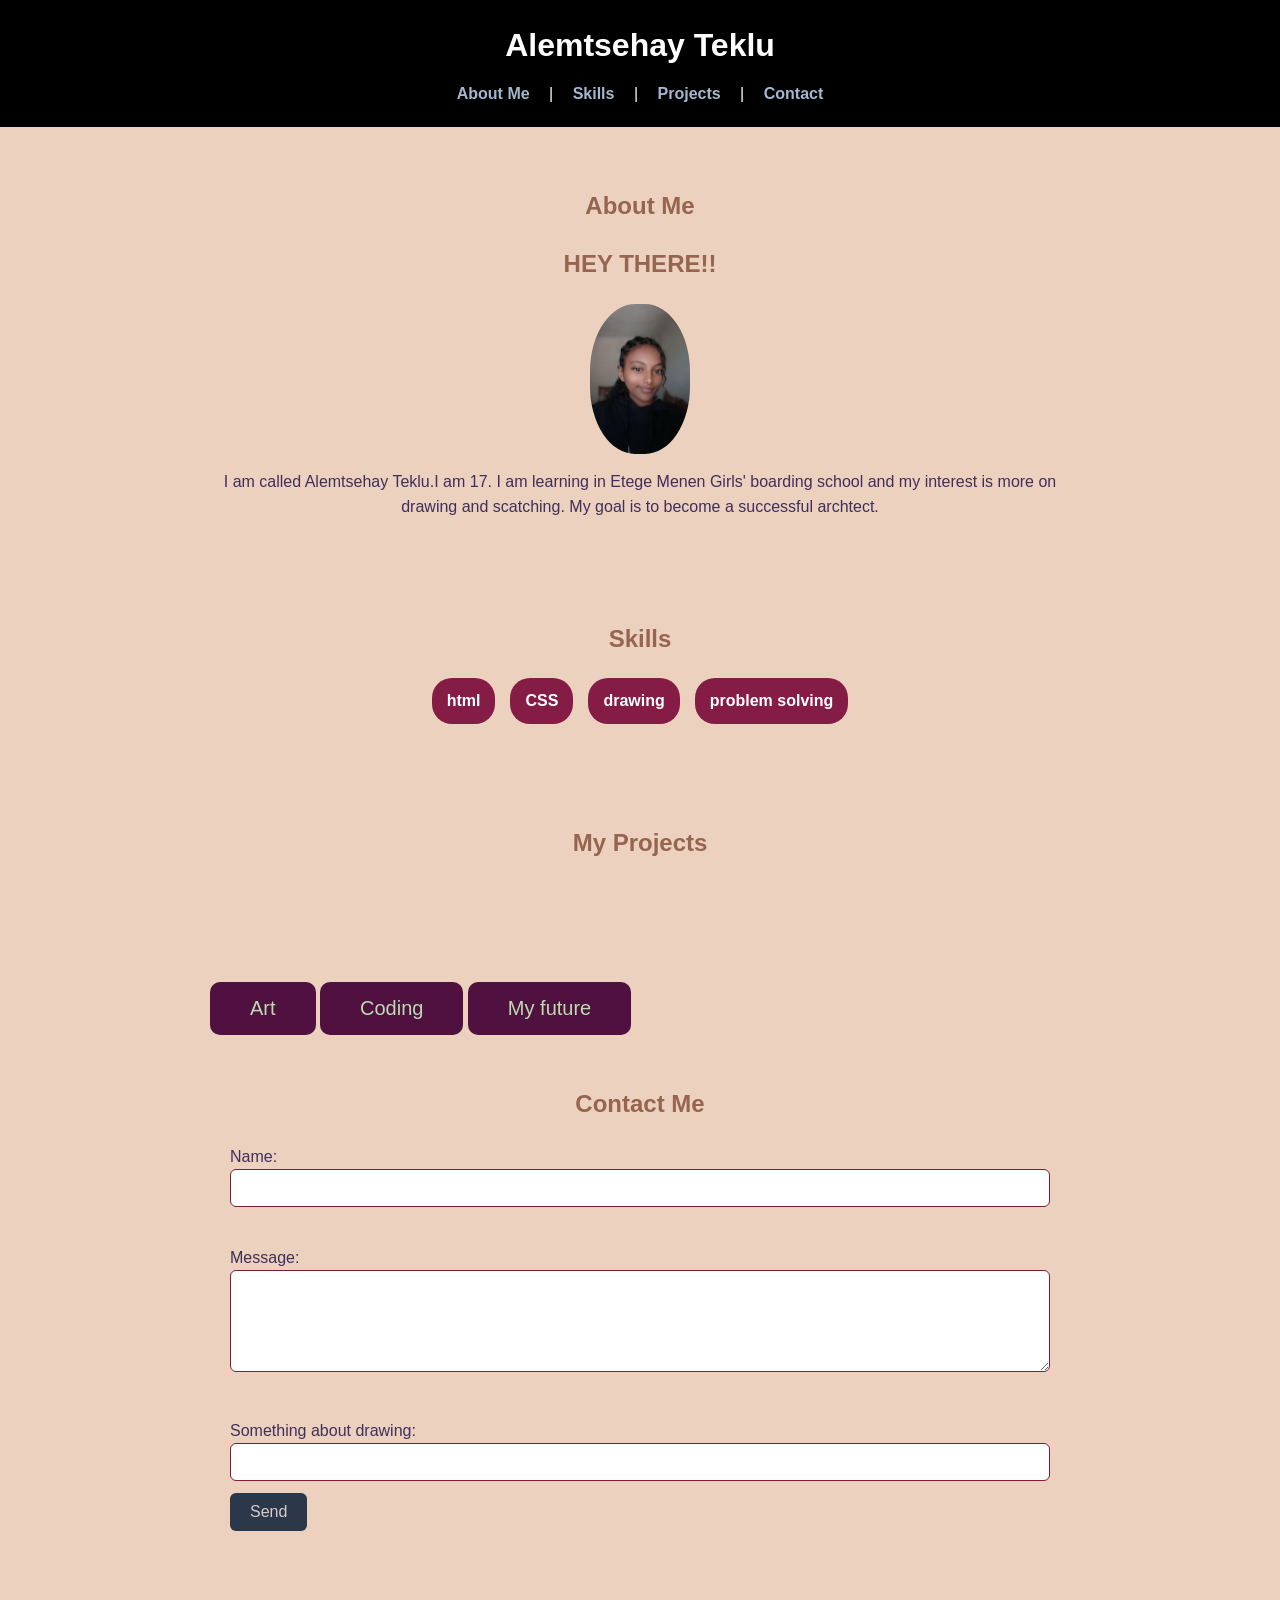
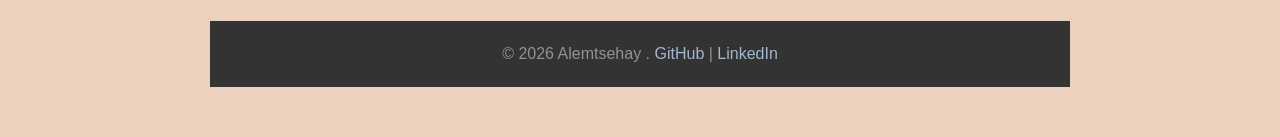
<file: index.html>
<!DOCTYPE html>
<html lang="en">
<head>
  <meta charset="UTF-8">
  <meta name="viewport" content="width=device-width, initial-scale=1.0">
  <title>Alemtsehay Teklu Portfolio</title>
  <style>
.project-btn {
    background-color: rgb(68, 68, 114);
    color: white;
    padding: 10px 20px;
    text-decoration: none;
    border-radius: 5px;
}
</style>
  
<link rel="stylesheet" href="style.css">
</head>
<body>
    


  <!-- Header -->
  <header>
    <h1>Alemtsehay Teklu</h1>
    <nav>
      <a href="#about">About Me</a> |
      <a href="#skills">Skills</a> |
      <a href="#projects">Projects</a> |
      <a href="#contact">Contact</a>
    </nav>
  </header>

  <!-- About Me -->
  <section id="about">
    <h2>About Me</h2>
    <h2>HEY THERE!!</h2>
    <img src="p.jpg" alt="Alemtsehay Teklu">
    <p>I am called Alemtsehay Teklu.I am 17. I am learning in Etege Menen Girls' boarding school and my interest is more on drawing and scatching. My goal is to become a successful archtect.</p>
  </section>

  <!-- Skills -->
  <section id="skills">
    <h2>Skills</h2>
    <ul>
      <li>html</li>
      <li>CSS</li>
      <li>drawing</li>
      <li>problem solving</li>
    </ul>
</section>
<!-- Projects -->
 <section id="projects">
  <h2>My Projects</h2>
  
</section>
        <section>
  <button onclick="location.href='project1.html'">Art</button>
<button onclick="location.href='project2.html'">Coding</button>
<button onclick="location.href='project3.html'">My future</button>
<style>
button {
  padding: 15px 40px;
  font-size: 20px;
  background-color: #501141;
  color: rgb(188, 219, 175);
  border: none;
  border-radius: 10px;
  cursor: pointer;
}

button:hover {
  background-color: #261f1f;
}
<div style="text-align: center;">
  <button>My art</button>
  <button>Coding</button>
  <button>Problem solving</button>
</div>
.box {
  width: 300px;
  margin: 0 auto;
  padding: 20px;
  background-color: lightgray;
  text-align: center;
  <img src="project-image.jpg" width="200" height="150" alt="Project Image">
}
<div>
 
  <h3>Project 1</h3>
  <img src="p2.jpg" width="80" alt="Art form">
  <button onclick="alert('Opening Project 1')">project 1</button>
</div>
<div class="box">
  <img src="p2.jpg" width="80" height="90" alt="Art form">
</div>
</style>
</div>





<script>

</script>
 <!-- Contact -->
  <section id="contact">
    <h2>Contact Me</h2>
    <form>
      <label for="name">Name:</label><br>
      <input type="text" id="name" name="name" required><br><br>
 <label for="Age and school leve">Message:</label><br>
      <textarea id="message" name="message" rows="5" required></textarea><br><br>
      <label for="text">Something about drawing:</label><br>
      <input type="text" id="" name="" required> 


      <button type="submit">Send</button>
    </form>
  </section>

  <!-- Footer -->
  <footer>
    <p>&copy; 2026 Alemtsehay .  <a href="#">GitHub</a> | <a href="#">LinkedIn</a></p>
  </footer>

</body>
</html>
</file>
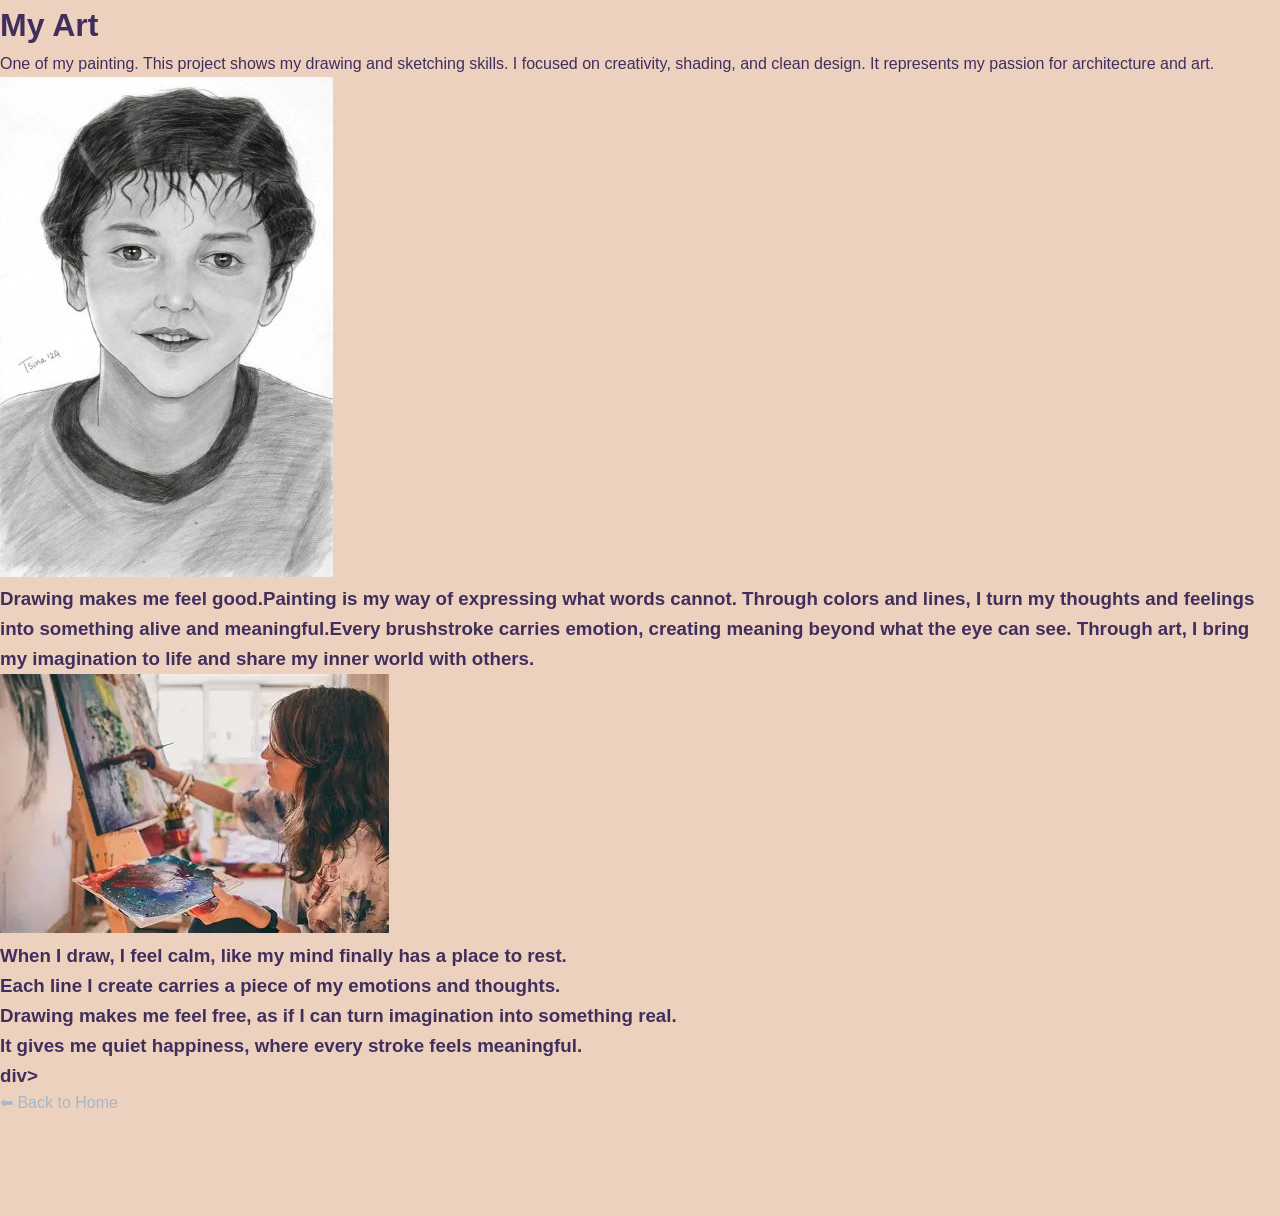
<file: project1.html>
<!-- Projects -->
<!DOCTYPE html>
<html>
<head>
  <title>Project 1</title>
</head>
<body>

  <h1>My Art</h1>
  <p> One of my painting. This project shows my drawing and sketching skills. I focused on creativity,
    shading, and clean design. It represents my passion for architecture and art.</p>
<img src="p2.jpg" alt="Art Form">
        <h3>Drawing makes me feel good.Painting is my way of expressing what words cannot. Through colors and lines, I turn my thoughts and feelings into something alive and meaningful.Every brushstroke carries emotion, creating meaning beyond what the eye can see.

Through art, I bring my imagination to life and share my inner world with others.</h3>
<img src="pp.jpg" alt="Art Form">
        <div>
            <h3>When I draw, I feel calm, like my mind finally has a place to rest.<div>

Each line I create carries a piece of my emotions and thoughts.</div><div>

Drawing makes me feel free, as if I can turn imagination into something real.</div><div>

It gives me quiet happiness, where every stroke feels meaningful.</div>div></h3>
  <a href="index.html">⬅ Back to Home</a>
  <link rel="stylesheet" href="style.css">

<section class="project-page">

  </div>

</section>

</body>
</html>


</body>
</html>
</file>
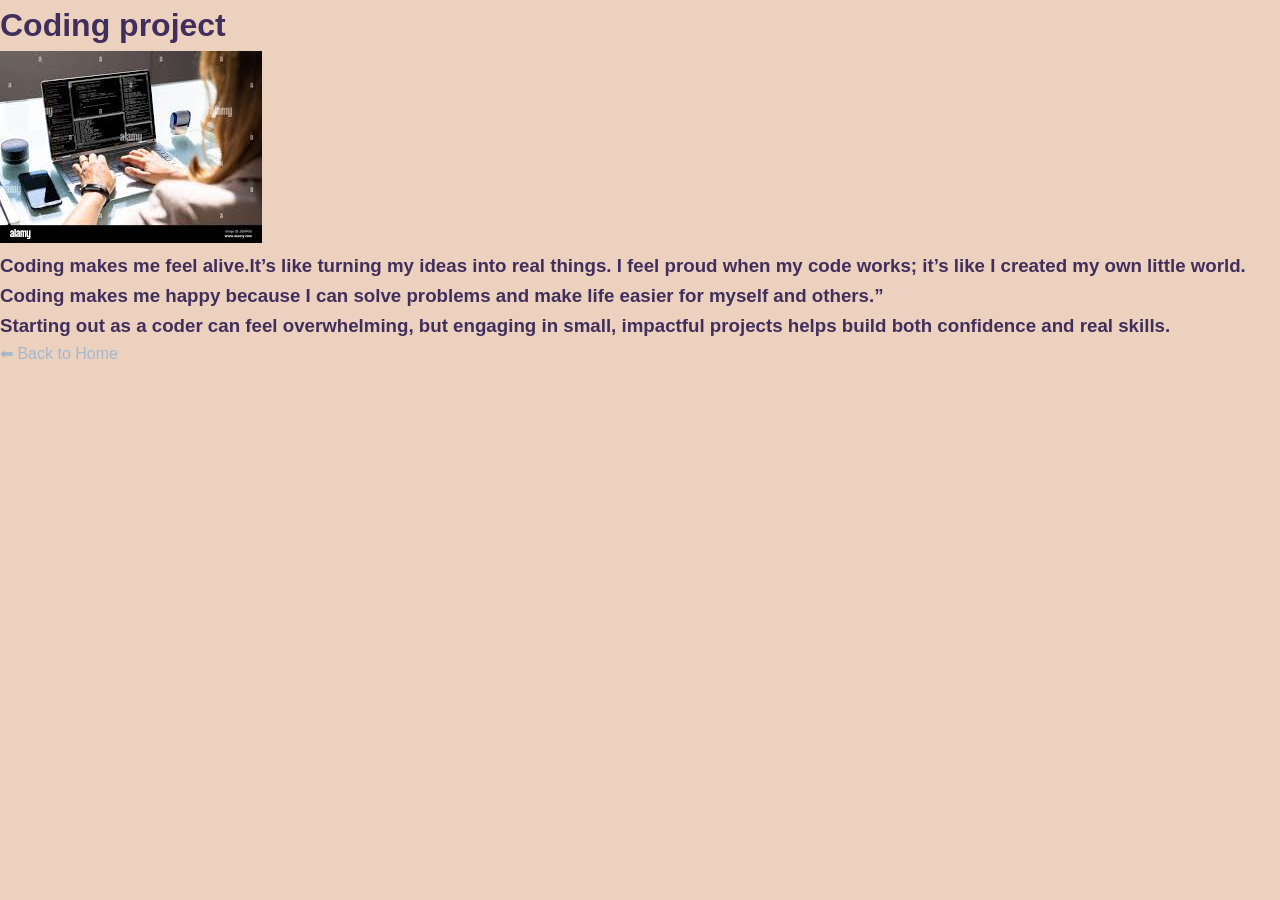
<file: project2.html>
<!DOCTYPE html>
<html>
<head>
  <title>Project 1</title>
</head>
<body>

        <h1>Coding project</h1>
        <img src="p3.jpg" alt="coding">
        <h3>Coding makes me feel alive.It’s like turning my ideas into real things.
I feel proud when my code works; it’s like I created my own little world.
Coding makes me happy because I can solve problems and make life easier for myself and others.”</h3>
        <h3>Starting out as a coder can feel overwhelming, but engaging in small, impactful projects helps build both confidence and real skills.</h3>
      </div>
</body>
  <a href="index.html">⬅ Back to Home</a>
  <link rel="stylesheet" href="style.css">



<section class="project-page">

  </div>

</section>
</file>
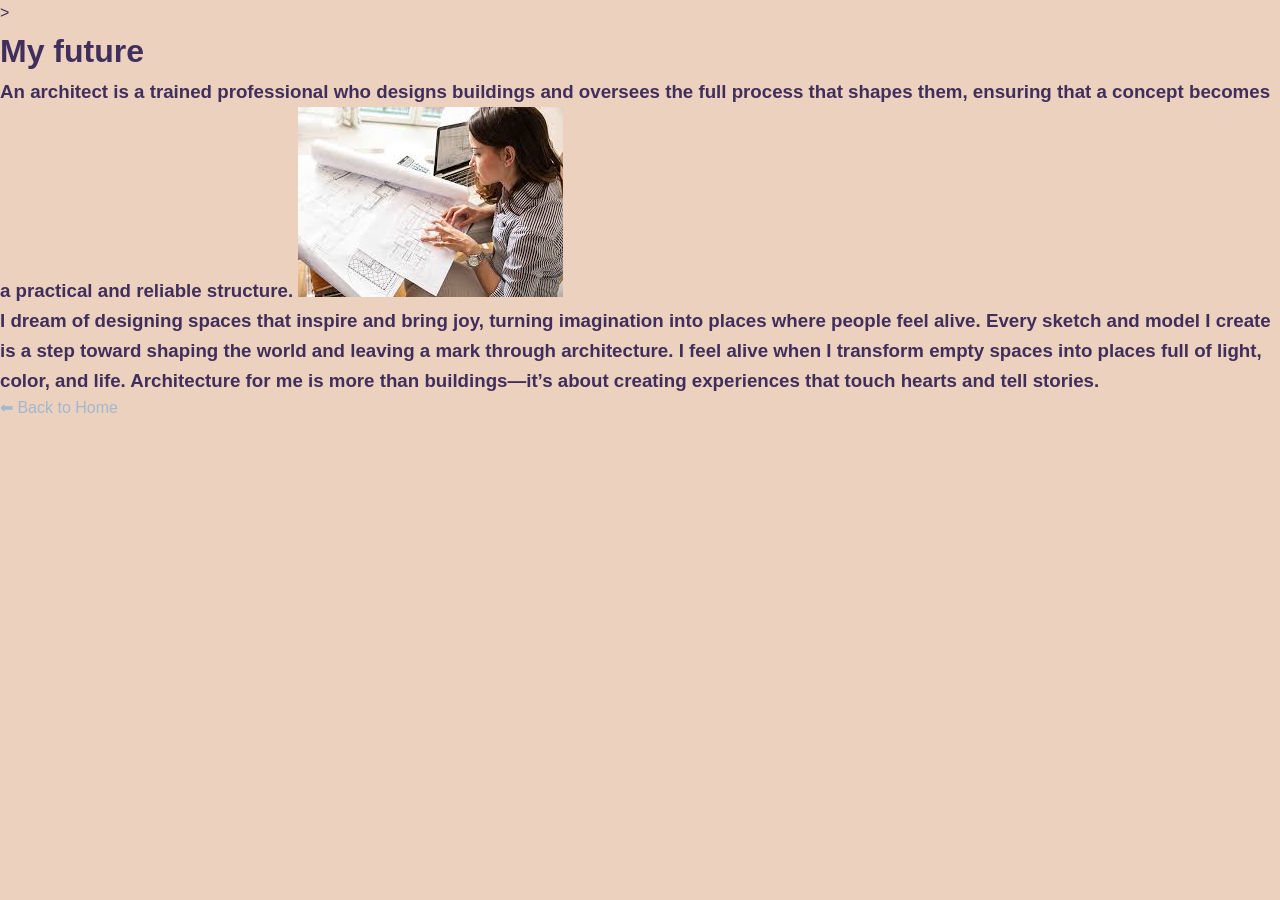
<file: project3.html>
<!DOCTYPE html>
<html>
<head>
  <title>Project 1</title>
</head>
<body>
><h1>My future</h1>
        
        <h3>An architect is a trained professional who designs buildings and oversees the full process that shapes them, ensuring that a concept becomes a practical and reliable structure.
        <img src="p4.jpg" alt="My future">
        <h3>I dream of designing spaces that inspire and bring joy, turning imagination into places where people feel alive.
Every sketch and model I create is a step toward shaping the world and leaving a mark through architecture.
I feel alive when I transform empty spaces into places full of light, color, and life.
Architecture for me is more than buildings—it’s about creating experiences that touch hearts and tell stories.</h3>
    </h3>
      </div>
</body>
  <a href="index.html">⬅ Back to Home</a>
  <link rel="stylesheet" href="style.css">



<section class="project-page">

  </div>

</section>
</file>
<file: style.css>
html {
  margin: 0;
  padding: 0;
  height: 100%;
}

.navbar {
  position: fixed;
  top: 0;
  left: 0;
  width: 100%;
  height: 60px;
  background: #222;
  color: #fff;
  display: flex;
  align-items: center;
  padding: 0 20px;
  z-index: 2;
}

.background {
  position: fixed;
  top: 60px;
  left: 0;
  width: 100%;
  height: calc(100% - 60px);
  background: url('your-background-image.jpg') no-repeat center center fixed;
  background-size: cover;
  filter: blur(15px);
  z-index: 0;
}

.content {
  position: relative;
  top: 60px;
  z-index: 1;
  padding: 20px;
  color: #000000;
}

  .intro-projects {
  display: flex;
  justify-content: center;
  gap: 15px;
  margin-top: 20px;
}

.intro-projects img {
  width: 120px;
  height: auto;
  border-radius: 8px;
  transition: transform 0.3s;
}

.intro-projects img:hover {
  transform: scale(1.1);
}
    /* Reset & Base Styles */
    * {
      box-sizing: border-box;
      margin: 0;
      padding: 0;
    }

    html {
      scroll-behavior: smooth;
    }

    body {
      font-family: Areal, sans-serif;
      line-height: 1.6;
      background:lab(53.07% 34.55 51.53 / 0.295);
      color: #402e5c;
    }

    a {
      text-decoration: none;
      color: #a3b7ce;
    }

    a:hover {
      color: #362424;
    }

    /* Header */
    header {
      background:black;
      color: white;
      padding: 20px 0;
      text-align: center;
    }

    header h1 {
      margin-bottom: 10px;
      font-size: 2rem;
    }

    nav a {
      margin: 0 15px;
      font-weight: bold;
      font-size: 1rem;
    }

    nav a:hover {
      text-decoration: underline;
    }

    /* Sections */
    section {
      padding: 50px 20px;
      max-width: 900px;
      margin: auto;
    }

    section h2 {
      margin-bottom: 20px;
      color: #966552;
      font-size: 1.5rem;
      text-align: center;
    }

    /* About Me */
    #about img {
      width: 100px;
      border-radius: 45%;
      display: block;
      margin: 15px auto;
    }

    #about  {
      text-align: center;
      margin-top: 10px;
      font-size: 1rem;
    }

    /* Skills */
    #skills ul {
      list-style: none;
      display: flex;
      flex-wrap: wrap;
      justify-content: center;
      gap: 15px;
      padding: 0;
    }

    #skills li {
      background: #841c45;
      color: white;
      padding: 10px 15px;
      border-radius: 20px;
      font-weight: bold;
    }

    /* Projects */
    .project-container {
      display: flex;
      flex-wrap: wrap;
      gap: 20px;
      justify-content: center;
    }

    .project-card {
      background: #a2a4bb46;
      border-radius: 8px;
      box-shadow: 0 2px 8px rgba(0,0,0,0.1);
      padding: 10px;
      width: 220px;
      text-align: center;
      transition: transform 0.3s, box-shadow 0.3s;
    }

    .project-card img {
      width:80%;
      border-radius: 6px;
    }

    .project-card h3 {
      margin-top: 10px;
      font-size: 1.1rem;
    }

    .project-card:hover {
      transform: translateY(-5px);
      box-shadow: 0 5px 15px rgba(0,0,0,0.2);
      .box {
  width: 300px;
  margin: 0 auto;
  padding: 20px;
  background-color: rgb(72, 28, 114);
  text-align: center;
  <img src="p2.jpg" width="80" height="60" alt="Art form">
}
    }

    /* Contact Form */
    form input, form textarea {
      width: 100%;
      padding: 10px;
      margin-bottom: 12px;
      border: 1px solid #821b3a;
      border-radius: 6px;
      font-size: 14px;
    }

    form button {
      background: #2a3849;
      color: rgb(216, 203, 205);
      padding: 10px 20px;
      border: none;
      border-radius: 6px;
      cursor: pointer;
      font-size: 1rem;
    }

    form button:hover {
      background: #39404b;
    }

    /* Footer */
    footer {
      background: #333;
      color: rgba(248, 238, 240, 0.507);
      text-align: center;
      padding: 20px 0;
      margin-top: 40px;
    }

    /* Responsive Design */
    @media (max-width: 768px) {
      header h1 {
        font-size: 1.5rem;
      }
      nav a {
        margin: 0 10px;
        font-size: 0.9rem;
      }
      .project-card {
        width: 100%;
        max-width: 300px;
      }
      #skills ul {
        flex-direction: column;
        gap: 10px;
      }
    }
</file>
